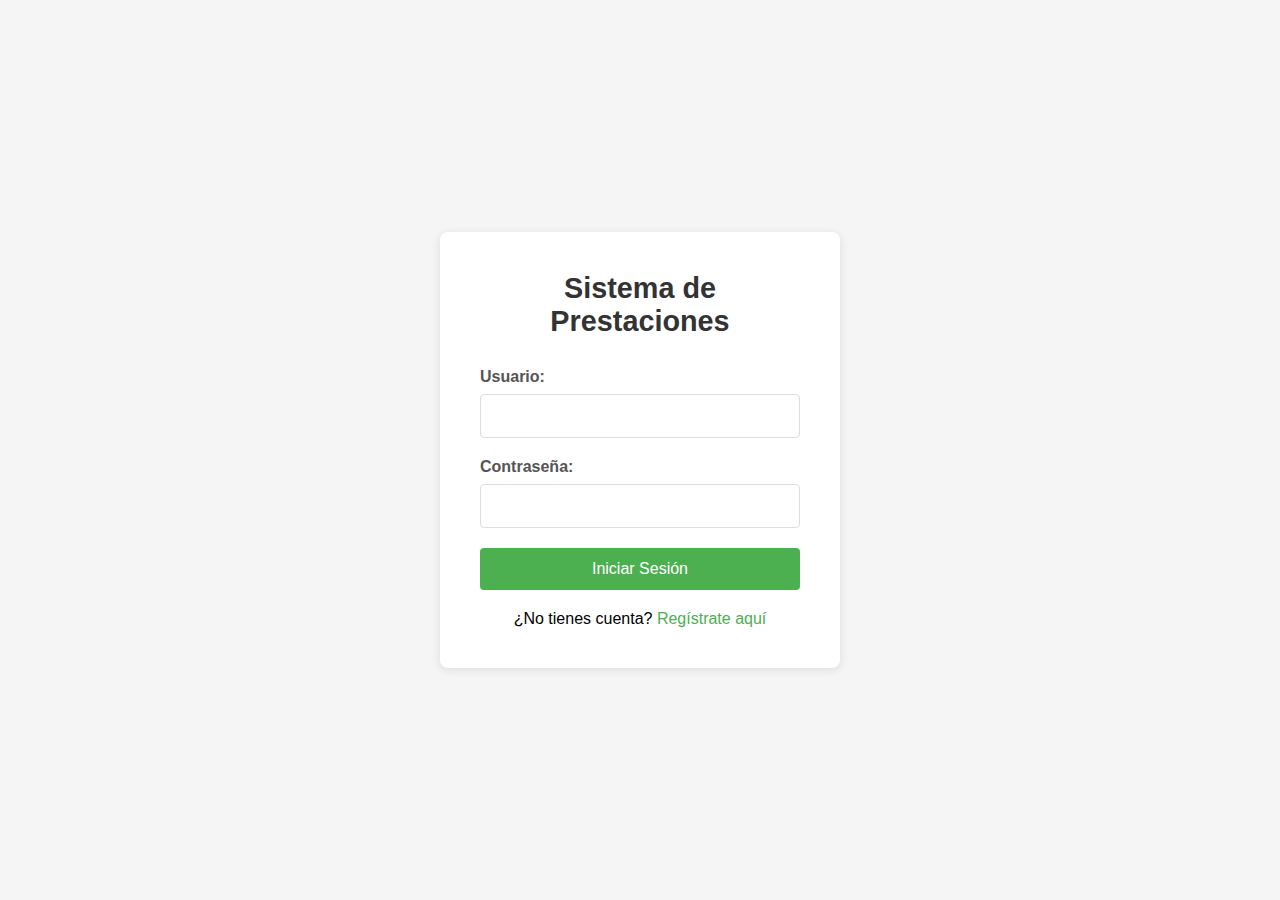
<file: index.html>
<!DOCTYPE html>
<html lang="es">
<head>
    <meta charset="UTF-8">
    <meta name="viewport" content="width=device-width, initial-scale=1.0">
    <title>Sistema de Prestaciones - Login</title>
    <link rel="stylesheet" href="css/login.css">
</head>
<body>
    <div class="login-container">
        <div class="login-form">
            <h1>Sistema de Prestaciones</h1>
            <form id="loginForm">
                <div class="form-group">
                    <label for="username">Usuario:</label>
                    <input type="text" id="username" name="username" required>
                </div>
                <div class="form-group">
                    <label for="password">Contraseña:</label>
                    <input type="password" id="password" name="password" required>
                </div>
                <button type="submit" class="btn-login">Iniciar Sesión</button>
                <p class="register-link">¿No tienes cuenta? <a href="html/registro.html">Regístrate aquí</a></p>
            </form>
        </div>
    </div>
    <script src="js/login.js"></script>
</body>
</html>
</file>
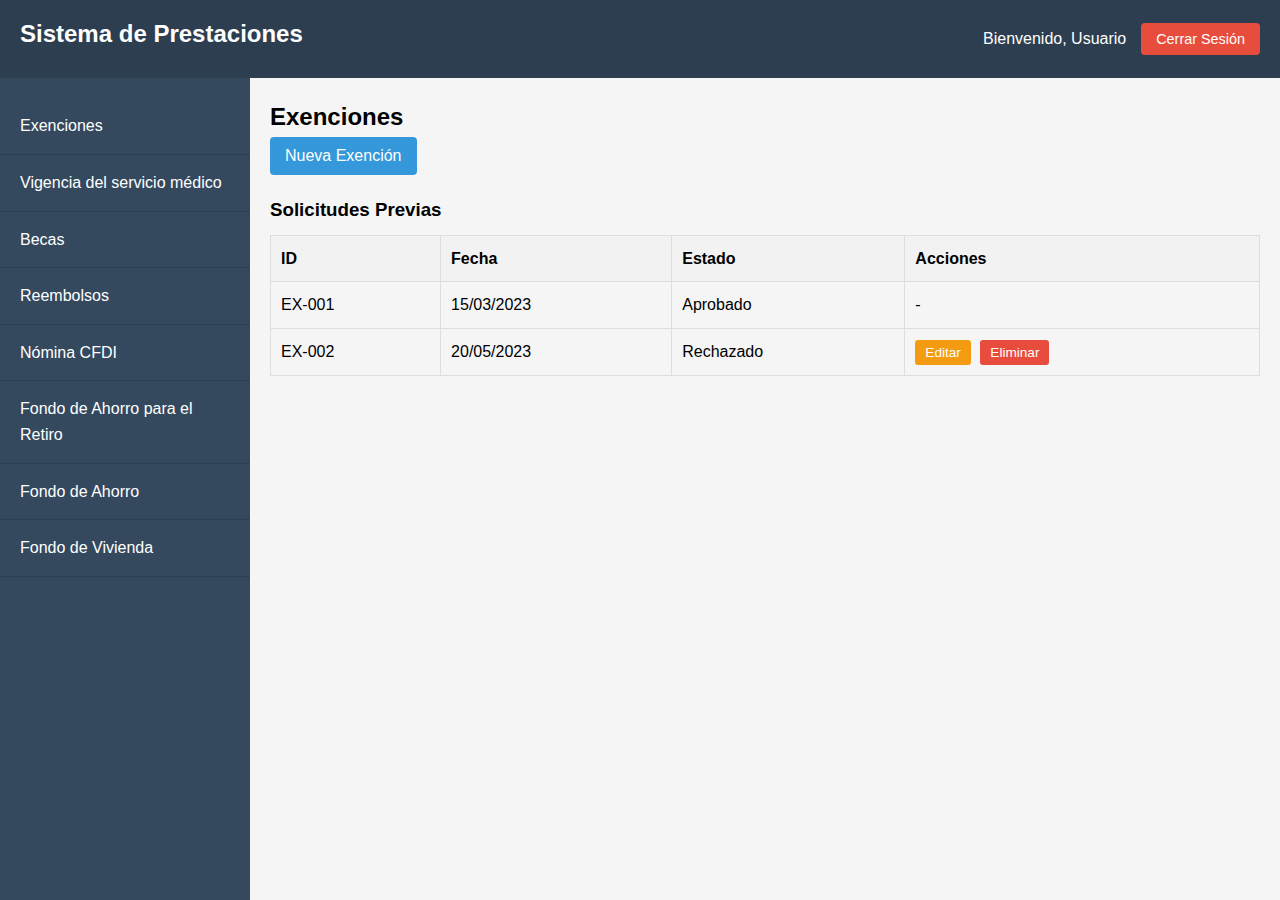
<file: html/dashboard.html>
<!DOCTYPE html>
<html lang="es">

<head>
    <meta charset="UTF-8">
    <meta name="viewport" content="width=device-width, initial-scale=1.0">
    <title>Dashboard - Sistema de Prestaciones</title>
    <link rel="stylesheet" href="../css/style.css">
</head>

<body>
    <div class="dashboard-container">
        <header class="header">
            <button class="menu-toggle" id="menuToggle">☰</button>
            <h1>Sistema de Prestaciones</h1>
            <div class="user-info">
                <span>Bienvenido, Usuario</span>
                <button id="logoutBtn">Cerrar Sesión</button>
            </div>
        </header>

        <div class="overlay" id="overlay"></div>

        <div class="main-content">
            <nav class="sidebar" id="sidebar">
                <ul class="menu">
                    <li><a href="#" data-section="exenciones">Exenciones</a></li>
                    <li><a href="#" data-section="vigencia">Vigencia del servicio médico</a></li>
                    <li><a href="#" data-section="becas">Becas</a></li>
                    <li class="has-submenu">
                        <a href="#" data-section="reembolsos">Reembolsos</a>
                        <ul class="submenu">
                            <li><a href="#" data-section="reembolso-inscripciones">Inscripciones</a></li>
                            <li><a href="#" data-section="reembolso-libros">Libros</a></li>
                            <li><a href="#" data-section="reembolso-tesis">Impresión de tesis</a></li>
                            <li><a href="#" data-section="reembolso-chofer">Licencia de chofer</a></li>
                            <li><a href="#" data-section="reembolso-posgrado">Inscripción de posgrado</a></li>
                            <li><a href="#" data-section="reembolso-beca">Beca Especial</a></li>
                        </ul>
                    </li>
                    <!-- Nueva opción de menú para Nómina CFDI -->
                    <li><a href="#" data-section="nomina-cfdi">Nómina CFDI</a></li>
                    <!-- Nueva opción de menú para Fondo de Ahorro para el retito -->
                    <li><a href="#" data-section="far">Fondo de Ahorro para el Retiro</a></li>
                    <!-- Nueva opción de menú para Fondo de Ahorro -->
                    <li><a href="#" data-section="fondoAhorro">Fondo de Ahorro</a></li>
                    <!-- Nueva opción de menú para Fondo de Vivienda -->
                    <li><a href="#" data-section="fondoVivienda">Fondo de Vivienda</a></li>
                </ul>
            </nav>

            <main class="content">
                <div id="exenciones" class="section active">
                    <h2>Exenciones</h2>
                    <button class="btn-nuevo">Nueva Exención</button>
                    <div class="solicitudes-list">
                        <h3>Solicitudes Previas</h3>
                        <table>
                            <thead>
                                <tr>
                                    <th>ID</th>
                                    <th>Fecha</th>
                                    <th>Estado</th>
                                    <th>Acciones</th>
                                </tr>
                            </thead>
                            <tbody>
                                <tr>
                                    <td>EX-001</td>
                                    <td>15/03/2023</td>
                                    <td>Aprobado</td>
                                    <td>-</td>
                                </tr>
                                <tr>
                                    <td>EX-002</td>
                                    <td>20/05/2023</td>
                                    <td>Rechazado</td>
                                    <td>
                                        <button class="btn-editar">Editar</button>
                                        <button class="btn-eliminar">Eliminar</button>
                                    </td>
                                </tr>
                            </tbody>
                        </table>
                    </div>
                </div>

                <div id="vigencia" class="section">
                    <h2>Vigencia del Servicio Médico</h2>
                    <button class="btn-nuevo">Nueva Solicitud</button>
                    <div class="solicitudes-list">
                        <h3>Solicitudes Previas</h3>
                        <table>
                            <thead>
                                <tr>
                                    <th>ID</th>
                                    <th>Fecha</th>
                                    <th>Estado</th>
                                    <th>Acciones</th>
                                </tr>
                            </thead>
                            <tbody>
                                <tr>
                                    <td>VM-001</td>
                                    <td>10/02/2023</td>
                                    <td>Aprobado</td>
                                    <td>-</td>
                                </tr>
                            </tbody>
                        </table>
                    </div>
                </div>

                <div id="becas" class="section">
                    <h2>Becas</h2>
                    <button class="btn-nuevo">Nueva Solicitud de Beca</button>
                    <div class="solicitudes-list">
                        <h3>Solicitudes Previas</h3>
                        <table>
                            <thead>
                                <tr>
                                    <th>ID</th>
                                    <th>Fecha</th>
                                    <th>Estado</th>
                                    <th>Acciones</th>
                                </tr>
                            </thead>
                            <tbody>
                                <tr>
                                    <td>BE-001</td>
                                    <td>05/01/2023</td>
                                    <td>Rechazado</td>
                                    <td>
                                        <button class="btn-editar">Editar</button>
                                        <button class="btn-eliminar">Eliminar</button>
                                    </td>
                                </tr>
                                <tr>
                                    <td>BE-002</td>
                                    <td>15/08/2023</td>
                                    <td>En revisión</td>
                                    <td>-</td>
                                </tr>
                            </tbody>
                        </table>
                    </div>
                </div>

                <!-- Secciones de reembolsos (similares a las anteriores) -->
                <div id="reembolso-inscripciones" class="section">
                    <h2>Inscripciones</h2>
                    <button class="btn-nuevo">Nuevo Reembolso</button>
                    <div class="solicitudes-list">
                        <h3>Solicitudes Previas</h3>
                        <table>
                            <thead>
                                <tr>
                                    <th>ID</th>
                                    <th>Fecha</th>
                                    <th>Estado</th>
                                    <th>Acciones</th>
                                </tr>
                            </thead>
                            <tbody>
                                <tr>
                                    <td>RI-001</td>
                                    <td>12/04/2023</td>
                                    <td>Aprobado</td>
                                    <td>-</td>
                                </tr>
                            </tbody>
                        </table>
                    </div>
                </div>

                <!-- Resto de secciones de reembolsos (similares) -->
                <!-- Agregar estas secciones adicionales al contenido principal -->
                <div id="reembolso-libros" class="section">
                    <h2>Libros</h2>
                    <button class="btn-nuevo">Nuevo Reembolso</button>
                    <div class="solicitudes-list">
                        <h3>Solicitudes Previas</h3>
                        <table>
                            <thead>
                                <tr>
                                    <th>ID</th>
                                    <th>Fecha</th>
                                    <th>Estado</th>
                                    <th>Acciones</th>
                                </tr>
                            </thead>
                            <tbody>
                                <tr>
                                    <td>RL-001</td>
                                    <td>22/06/2023</td>
                                    <td>En revisión</td>
                                    <td>-</td>
                                </tr>
                            </tbody>
                        </table>
                    </div>
                </div>

                <div id="reembolso-tesis" class="section">
                    <h2>Reembolso de Impresión de Tesis</h2>
                    <button class="btn-nuevo">Nuevo Reembolso</button>
                    <div class="solicitudes-list">
                        <h3>Solicitudes Previas</h3>
                        <table>
                            <thead>
                                <tr>
                                    <th>ID</th>
                                    <th>Fecha</th>
                                    <th>Estado</th>
                                    <th>Acciones</th>
                                </tr>
                            </thead>
                            <tbody>
                                <tr>
                                    <td>RT-001</td>
                                    <td>10/09/2023</td>
                                    <td>Rechazado</td>
                                    <td>
                                        <button class="btn-editar">Editar</button>
                                        <button class="btn-eliminar">Eliminar</button>
                                    </td>
                                </tr>
                            </tbody>
                        </table>
                    </div>
                </div>

                <div id="reembolso-chofer" class="section">
                    <h2>Reembolso de Licencia de Conducir</h2>
                    <button class="btn-nuevo">Nuevo Reembolso</button>
                    <div class="solicitudes-list">
                        <h3>Solicitudes Previas</h3>
                        <table>
                            <thead>
                                <tr>
                                    <th>ID</th>
                                    <th>Fecha</th>
                                    <th>Estado</th>
                                    <th>Acciones</th>
                                </tr>
                            </thead>
                            <tbody>
                                <tr>
                                    <td>RC-001</td>
                                    <td>05/11/2023</td>
                                    <td>Aprobado</td>
                                    <td>-</td>
                                </tr>
                            </tbody>
                        </table>
                    </div>
                </div>

                <div id="reembolso-posgrado" class="section">
                    <h2>Reembolso de Inscripción a Posgrado</h2>
                    <button class="btn-nuevo">Nuevo Reembolso</button>
                    <div class="solicitudes-list">
                        <h3>Solicitudes Previas</h3>
                        <table>
                            <thead>
                                <tr>
                                    <th>ID</th>
                                    <th>Fecha</th>
                                    <th>Estado</th>
                                    <th>Acciones</th>
                                </tr>
                            </thead>
                            <tbody>
                                <tr>
                                    <td>RP-001</td>
                                    <td>15/01/2024</td>
                                    <td>En revisión</td>
                                    <td>-</td>
                                </tr>
                            </tbody>
                        </table>
                    </div>
                </div>

                <div id="reembolso-beca" class="section">
                    <h2>Reembolso de Beca Especial</h2>
                    <button class="btn-nuevo">Nuevo Reembolso</button>
                    <div class="solicitudes-list">
                        <h3>Solicitudes Previas</h3>
                        <table>
                            <thead>
                                <tr>
                                    <th>ID</th>
                                    <th>Fecha</th>
                                    <th>Estado</th>
                                    <th>Acciones</th>
                                </tr>
                            </thead>
                            <tbody>
                                <tr>
                                    <td>RB-001</td>
                                    <td>20/02/2024</td>
                                    <td>Aprobado</td>
                                    <td>-</td>
                                </tr>
                            </tbody>
                        </table>
                    </div>
                </div>

                <!-- Nueva sección para Nómina CFDI -->
                <div id="nomina-cfdi" class="section">
                    <h2>Nómina CFDI</h2>

                    <!-- Formulario de búsqueda -->
                    <div class="search-container">
                        <h3>Búsqueda de Comprobantes</h3>
                        <form id="formBusquedaCFDI" class="search-form">
                            <div class="form-row">
                                <div class="form-group">
                                    <label for="anio">Año:</label>
                                    <select id="anio-cfdi">
                                        <option value="">Seleccione un año</option>
                                        <option value="2024">2024</option>
                                        <option value="2023">2023</option>
                                        <option value="2022">2022</option>
                                        <option value="2021">2021</option>
                                    </select>
                                </div>
                                <div class="form-group">
                                    <label for="quincena">Número de quincena:</label>
                                    <select id="quincena">
                                        <option value="">Seleccione quincena</option>
                                        <option value="1">1</option>
                                        <option value="2">2</option>
                                        <option value="3">3</option>
                                        <option value="4">4</option>
                                        <option value="5">5</option>
                                        <option value="6">6</option>
                                        <option value="7">7</option>
                                        <option value="8">8</option>
                                        <option value="9">9</option>
                                        <option value="10">10</option>
                                        <option value="11">11</option>
                                        <option value="12">12</option>
                                        <option value="13">13</option>
                                        <option value="14">14</option>
                                        <option value="15">15</option>
                                        <option value="16">16</option>
                                        <option value="17">17</option>
                                        <option value="18">18</option>
                                        <option value="19">19</option>
                                        <option value="20">20</option>
                                        <option value="21">21</option>
                                        <option value="22">22</option>
                                        <option value="23">23</option>
                                        <option value="24">24</option>
                                    </select>
                                </div>
                                <div class="form-group">
                                    <label for="fechaInicio">Fecha inicial:</label>
                                    <input type="date" id="fechaInicio">
                                </div>
                                <div class="form-group">
                                    <label for="fechaFin">Fecha final:</label>
                                    <input type="date" id="fechaFin">
                                </div>
                            </div>
                            <button type="submit" class="btn-submit">Buscar</button>
                            <button type="button" id="btnLimpiar" class="btn-cancel">Limpiar</button>
                        </form>
                    </div>

                    <!-- Tabla de resultados CFDI-->
                    <div class="cfdi-list">
                        <h3>Comprobantes Fiscales Digitales</h3>
                        <div class="table-container">
                            <table id="tablaCFDI">
                                <thead>
                                    <tr>
                                        <th>Folio CFDI</th>
                                        <th>Fecha de Pago</th>
                                        <th>Neto a Pagar</th>
                                        <th>Descargas</th>
                                    </tr>
                                </thead>
                                <tbody>
                                    <tr>
                                        <td>CFDI-2024-001</td>
                                        <td>15/01/2024</td>
                                        <td>$12,450.00</td>
                                        <td class="acciones">
                                            <button class="btn-download pdf" data-file="cfdi-2024-001.pdf"
                                                title="Descargar PDF">📄 PDF</button>
                                            <button class="btn-download xml" data-file="cfdi-2024-001.xml"
                                                title="Descargar XML">📋 XML</button>
                                        </td>
                                    </tr>
                                    <tr>
                                        <td>CFDI-2024-002</td>
                                        <td>30/01/2024</td>
                                        <td>$12,450.00</td>
                                        <td class="acciones">
                                            <button class="btn-download pdf" data-file="cfdi-2024-002.pdf"
                                                title="Descargar PDF">📄 PDF</button>
                                            <button class="btn-download xml" data-file="cfdi-2024-002.xml"
                                                title="Descargar XML">📋 XML</button>
                                        </td>
                                    </tr>
                                    <tr>
                                        <td>CFDI-2024-003</td>
                                        <td>15/02/2024</td>
                                        <td>$13,200.00</td>
                                        <td class="acciones">
                                            <button class="btn-download pdf" data-file="cfdi-2024-003.pdf"
                                                title="Descargar PDF">📄 PDF</button>
                                            <button class="btn-download xml" data-file="cfdi-2024-003.xml"
                                                title="Descargar XML">📋 XML</button>
                                        </td>
                                    </tr>
                                    <tr>
                                        <td>CFDI-2023-024</td>
                                        <td>15/12/2023</td>
                                        <td>$11,800.00</td>
                                        <td class="acciones">
                                            <button class="btn-download pdf" data-file="cfdi-2023-024.pdf"
                                                title="Descargar PDF">📄 PDF</button>
                                            <button class="btn-download xml" data-file="cfdi-2023-024.xml"
                                                title="Descargar XML">📋 XML</button>
                                        </td>
                                    </tr>
                                </tbody>
                            </table>
                        </div>
                    </div>
                </div>

                <!-- Nueva sección para fondo de ahorro para el retiro -->
                <div id="far" class="section">
                    <h2>Fondo de Ahorro para el Retiro</h2>

                    <!-- Formulario de búsqueda -->
                    <div class="search-container">
                        <h3>Búsqueda de Comprobantes</h3>
                        <form id="formBusquedaFAR" class="search-form">
                            <div class="form-row">
                                <div class="form-group">
                                    <label for="anio">Año:</label>
                                    <select id="anio-far">
                                        <option value="">Seleccione un año</option>
                                        <option value="2024">2024</option>
                                        <option value="2023">2023</option>
                                        <option value="2022">2022</option>
                                        <option value="2021">2021</option>
                                    </select>
                                </div>
                            </div>
                            <button type="submit" class="btn-submit">Buscar</button>
                        </form>
                    </div>

                    <!-- Tabla de resultados CFDI-->
                    <div class="far-list">
                        <h3>Comprobantes Fiscales Digitales</h3>
                        <div class="table-container">
                            <table id="tablaFAR">
                                <thead>
                                    <tr>
                                        <th>Folio</th>
                                        <th>Fecha</th>
                                        <th>Neto</th>
                                        <th>Descargas</th>
                                    </tr>
                                </thead>
                                <tbody>
                                    <tr>
                                        <td>FAR-2024-001</td>
                                        <td>15/01/2024</td>
                                        <td>$12,450.00</td>
                                        <td class="acciones">
                                            <button class="btn-download pdf" data-file="far-2024-001.pdf"
                                                title="Descargar PDF">📄 PDF</button>
                                        </td>
                                    </tr>
                                    <tr>
                                        <td>FAR-2024-002</td>
                                        <td>15/06/2024</td>
                                        <td>$12,450.00</td>
                                        <td class="acciones">
                                            <button class="btn-download pdf" data-file="far-2024-002.pdf"
                                                title="Descargar PDF">📄 PDF</button>
                                        </td>
                                    </tr>
                                </tbody>
                            </table>
                        </div>
                    </div>
                </div>

                <!-- Nueva sección para fondo de ahorro -->
                <div id="fondoAhorro" class="section">
                    <h2>Fondo de Ahorro</h2>

                    <!-- Formulario de búsqueda -->
                    <div class="search-container">
                        <h3>Búsqueda de Comprobantes</h3>
                        <form id="formBusquedaFondoAhorro" class="search-form">
                            <div class="form-row">
                                <div class="form-group">
                                    <label for="anio">Año:</label>
                                    <select id="anio-fondoAhorro">
                                        <option value="">Seleccione un año</option>
                                        <option value="2024">2024</option>
                                        <option value="2023">2023</option>
                                        <option value="2022">2022</option>
                                        <option value="2021">2021</option>
                                    </select>
                                </div>
                            </div>
                            <button type="submit" class="btn-submit">Buscar</button>
                        </form>
                    </div>

                    <!-- Tabla de resultados CFDI-->
                    <div class="fondoAhorro-list">
                        <h3>Comprobantes Fiscales Digitales</h3>
                        <div class="table-container">
                            <table id="tablaFondoAhorro">
                                <thead>
                                    <tr>
                                        <th>Folio</th>
                                        <th>Fecha</th>
                                        <th>Neto</th>
                                        <th>Descargas</th>
                                    </tr>
                                </thead>
                                <tbody>
                                    <tr>
                                        <td>Ahorro-2024-001</td>
                                        <td>15/01/2024</td>
                                        <td>$12,450.00</td>
                                        <td class="acciones">
                                            <button class="btn-download pdf" data-file="ahorro-2024-001.pdf"
                                                title="Descargar PDF">📄 PDF</button>
                                        </td>
                                    </tr>
                                    <tr>
                                        <td>Ahorro-2024-002</td>
                                        <td>15/06/2024</td>
                                        <td>$12,450.00</td>
                                        <td class="acciones">
                                            <button class="btn-download pdf" data-file="ahorro-2024-002.pdf"
                                                title="Descargar PDF">📄 PDF</button>
                                        </td>
                                    </tr>
                                </tbody>
                            </table>
                        </div>
                    </div>
                </div>


                <!-- Nueva sección para fondo de vivienda -->
                <div id="fondoVivienda" class="section">
                    <h2>Fondo de Vivienda</h2>

                    <!-- Formulario de búsqueda -->
                    <div class="search-container">
                        <h3>Búsqueda de Comprobantes</h3>
                        <form id="formBusquedaFondoVivienda" class="search-form">
                            <div class="form-row">
                                <div class="form-group">
                                    <label for="anio">Año:</label>
                                    <select id="anio-vivienda">
                                        <option value="">Seleccione un año</option>
                                        <option value="2024">2024</option>
                                        <option value="2023">2023</option>
                                        <option value="2022">2022</option>
                                        <option value="2021">2021</option>
                                    </select>
                                </div>
                            </div>
                            <button type="submit" class="btn-submit">Buscar</button>
                        </form>
                    </div>

                    <!-- Tabla de resultados CFDI-->
                    <div class="fondoVivienda-list">
                        <h3>Comprobantes Fiscales Digitales</h3>
                        <div class="table-container">
                            <table id="tablaFondoVivienda">
                                <thead>
                                    <tr>
                                        <th>Folio</th>
                                        <th>Fecha</th>
                                        <th>Neto</th>
                                        <th>Descargas</th>
                                    </tr>
                                </thead>
                                <tbody>
                                    <tr>
                                        <td>FV-2024-001</td>
                                        <td>15/01/2024</td>
                                        <td>$12,450.00</td>
                                        <td class="acciones">
                                            <button class="btn-download pdf" data-file="fv-2024-001.pdf"
                                                title="Descargar PDF">📄 PDF</button>
                                        </td>
                                    </tr>
                                    <tr>
                                        <td>FV-2024-002</td>
                                        <td>15/06/2024</td>
                                        <td>$12,450.00</td>
                                        <td class="acciones">
                                            <button class="btn-download pdf" data-file="fv-2024-002.pdf"
                                                title="Descargar PDF">📄 PDF</button>
                                        </td>
                                    </tr>
                                </tbody>
                            </table>
                        </div>
                    </div>
                </div>

            </main>
        </div>
    </div>

    <!-- Modal para nueva solicitud -->
    <div id="modalNuevaSolicitud" class="modal">
        <div class="modal-content">
            <span class="close">&times;</span>
            <div id="modalBody">
                <!-- Contenido dinámico según la sección -->
            </div>
        </div>
    </div>

    <script src="../js/dashboard.js"></script>
</body>

</html>
</file>
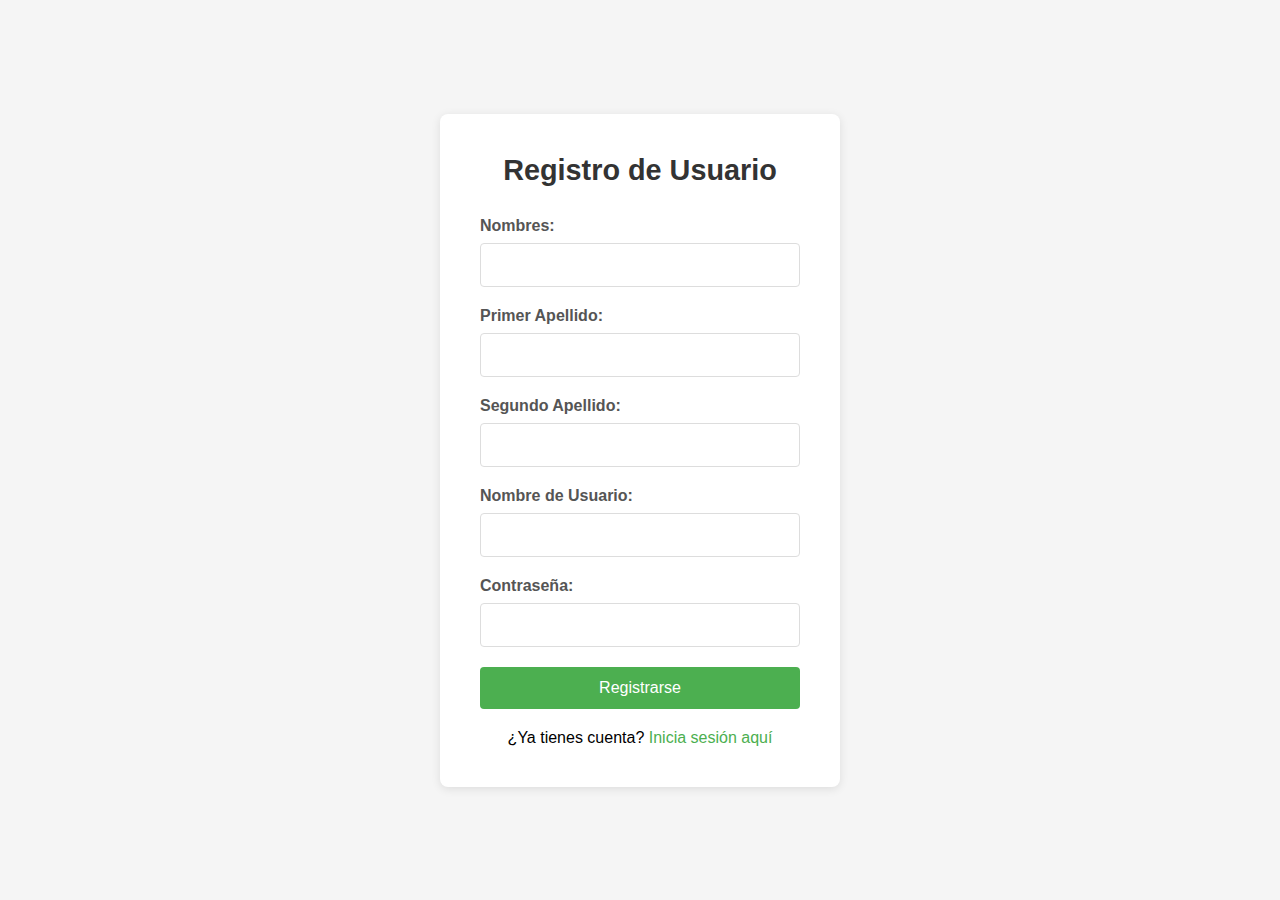
<file: html/registro.html>
<!DOCTYPE html>
<html lang="es">
<head>
    <meta charset="UTF-8">
    <meta name="viewport" content="width=device-width, initial-scale=1.0">
    <title>Registro - Sistema de Prestaciones</title>
    <link rel="stylesheet" href="../css/login.css">
</head>
<body>
    <div class="login-container">
        <div class="login-form">
            <h1>Registro de Usuario</h1>
            <form id="registerForm">
                <div class="form-group">
                    <label for="nombres">Nombres:</label>
                    <input type="text" id="nombres" name="nombres" required>
                </div>
                <div class="form-group">
                    <label for="apellido1">Primer Apellido:</label>
                    <input type="text" id="apellido1" name="apellido1" required>
                </div>
                <div class="form-group">
                    <label for="apellido2">Segundo Apellido:</label>
                    <input type="text" id="apellido2" name="apellido2">
                </div>
                <div class="form-group">
                    <label for="new-username">Nombre de Usuario:</label>
                    <input type="text" id="new-username" name="new-username" required>
                </div>
                <div class="form-group">
                    <label for="new-password">Contraseña:</label>
                    <input type="password" id="new-password" name="new-password" required>
                </div>
                <button type="submit" class="btn-login">Registrarse</button>
                <p class="register-link">¿Ya tienes cuenta? <a href="../index.html">Inicia sesión aquí</a></p>
            </form>
        </div>
    </div>
    <script src="../js/login.js"></script>
</body>
</html>
</file>
<file: css/login.css>
* {
    margin: 0;
    padding: 0;
    box-sizing: border-box;
}

body {
    font-family: 'Arial', sans-serif;
    background-color: #f5f5f5;
    display: flex;
    justify-content: center;
    align-items: center;
    min-height: 100vh;
    padding: 20px;
}

.login-container {
    background-color: white;
    border-radius: 8px;
    box-shadow: 0 2px 10px rgba(0, 0, 0, 0.1);
    padding: 40px;
    width: 100%;
    max-width: 400px;
}

.login-form h1 {
    text-align: center;
    margin-bottom: 30px;
    color: #333;
    font-size: 1.8rem;
}

.form-group {
    margin-bottom: 20px;
}

.form-group label {
    display: block;
    margin-bottom: 8px;
    font-weight: bold;
    color: #555;
}

.form-group input {
    width: 100%;
    padding: 12px;
    border: 1px solid #ddd;
    border-radius: 4px;
    font-size: 16px;
}

.btn-login {
    width: 100%;
    padding: 12px;
    background-color: #4CAF50;
    color: white;
    border: none;
    border-radius: 4px;
    font-size: 16px;
    cursor: pointer;
    transition: background-color 0.3s;
}

.btn-login:hover {
    background-color: #45a049;
}

.register-link {
    text-align: center;
    margin-top: 20px;
}

.register-link a {
    color: #4CAF50;
    text-decoration: none;
}

.register-link a:hover {
    text-decoration: underline;
}

/* Responsive para login */
@media (max-width: 480px) {
    .login-container {
        padding: 20px;
    }
    
    .login-form h1 {
        font-size: 1.5rem;
        margin-bottom: 20px;
    }
    
    .form-group input {
        padding: 10px;
    }
    
    .btn-login {
        padding: 10px;
    }
}
</file>
<file: css/style.css>
* {
    margin: 0;
    padding: 0;
    box-sizing: border-box;
}

body {
    font-family: 'Arial', sans-serif;
    background-color: #f5f5f5;
    line-height: 1.6;
}

.dashboard-container {
    display: flex;
    flex-direction: column;
    min-height: 100vh;
}

.header {
    background-color: #2c3e50;
    color: white;
    padding: 15px 20px;
    display: flex;
    justify-content: space-between;
    align-items: center;
    flex-wrap: wrap;
}

.header h1 {
    font-size: 1.5rem;
    margin-bottom: 10px;
}

.user-info {
    display: flex;
    align-items: center;
    gap: 15px;
    flex-wrap: wrap;
}

#logoutBtn {
    background-color: #e74c3c;
    color: white;
    border: none;
    padding: 8px 15px;
    border-radius: 4px;
    cursor: pointer;
    font-size: 0.9rem;
}

.main-content {
    display: flex;
    flex: 1;
    overflow: hidden;
}

.sidebar {
    width: 250px;
    background-color: #34495e;
    color: white;
    padding: 20px 0;
    transition: transform 0.3s ease;
}

.menu {
    list-style: none;
}

.menu li {
    border-bottom: 1px solid #2c3e50;
}

.menu li a {
    display: block;
    padding: 15px 20px;
    color: white;
    text-decoration: none;
    transition: background-color 0.3s;
}

.menu li a:hover {
    background-color: #2c3e50;
}

.has-submenu {
    position: relative;
}

.submenu {
    display: none;
    list-style: none;
    background-color: #2c3e50;
}

.has-submenu:hover .submenu {
    display: block;
}

.submenu li a {
    padding-left: 40px;
}

.content {
    flex: 1;
    padding: 20px;
    overflow-y: auto;
}

.section {
    display: none;
}

.section.active {
    display: block;
}

.btn-nuevo {
    background-color: #3498db;
    color: white;
    border: none;
    padding: 10px 15px;
    border-radius: 4px;
    cursor: pointer;
    margin-bottom: 20px;
    font-size: 1rem;
}

.solicitudes-list {
    overflow-x: auto;
}

.solicitudes-list table {
    width: 100%;
    border-collapse: collapse;
    margin-top: 10px;
    min-width: 600px;
}

.solicitudes-list th, .solicitudes-list td {
    border: 1px solid #ddd;
    padding: 10px;
    text-align: left;
}

.solicitudes-list th {
    background-color: #f2f2f2;
}

.btn-editar {
    background-color: #f39c12;
    color: white;
    border: none;
    padding: 5px 10px;
    border-radius: 3px;
    cursor: pointer;
    margin-right: 5px;
    font-size: 0.85rem;
}

.btn-eliminar {
    background-color: #e74c3c;
    color: white;
    border: none;
    padding: 5px 10px;
    border-radius: 3px;
    cursor: pointer;
    font-size: 0.85rem;
}

/* Modal */
.modal {
    display: none;
    position: fixed;
    z-index: 1000;
    left: 0;
    top: 0;
    width: 100%;
    height: 100%;
    background-color: rgba(0,0,0,0.5);
    overflow: auto;
}

.modal-content {
    background-color: white;
    margin: 5% auto;
    padding: 20px;
    border-radius: 8px;
    width: 90%;
    max-width: 600px;
    position: relative;
}

.close {
    position: absolute;
    right: 15px;
    top: 10px;
    font-size: 24px;
    cursor: pointer;
}

/* Formularios dentro del modal */
.modal-form {
    margin-top: 20px;
}

.modal-form .form-group {
    margin-bottom: 15px;
}

.modal-form label {
    display: block;
    margin-bottom: 5px;
    font-weight: bold;
}

.modal-form input, .modal-form select {
    width: 100%;
    padding: 8px;
    border: 1px solid #ddd;
    border-radius: 4px;
    font-size: 1rem;
}

.file-upload {
    margin: 15px 0;
}

.file-upload label {
    display: block;
    margin-bottom: 5px;
}

.btn-submit {
    background-color: #27ae60;
    color: white;
    border: none;
    padding: 10px 15px;
    border-radius: 4px;
    cursor: pointer;
    margin-right: 10px;
    font-size: 1rem;
}

.btn-cancel {
    background-color: #95a5a6;
    color: white;
    border: none;
    padding: 10px 15px;
    border-radius: 4px;
    cursor: pointer;
    font-size: 1rem;
}

/* Botón de menú para móviles */
.menu-toggle {
    display: none;
    background: none;
    border: none;
    color: white;
    font-size: 24px;
    cursor: pointer;
    padding: 5px;
}

/* Estilos responsivos */
@media (max-width: 768px) {
    .header {
        flex-direction: column;
        align-items: flex-start;
    }
    
    .header h1 {
        font-size: 1.3rem;
        margin-bottom: 5px;
    }
    
    .user-info {
        width: 100%;
        justify-content: space-between;
    }
    
    .menu-toggle {
        display: block;
        position: absolute;
        top: 15px;
        right: 20px;
    }
    
    .sidebar {
        position: fixed;
        top: 0;
        left: 0;
        height: 100%;
        width: 250px;
        transform: translateX(-100%);
        z-index: 1000;
        overflow-y: auto;
    }
    
    .sidebar.active {
        transform: translateX(0);
    }
    
    .content {
        padding: 15px;
        width: 100%;
    }
    
    .solicitudes-list table {
        font-size: 0.9rem;
    }
    
    .modal-content {
        margin: 10% auto;
        width: 95%;
        padding: 15px;
    }
    
    .btn-nuevo, .btn-submit, .btn-cancel {
        width: 100%;
        margin-bottom: 10px;
    }
    
    .btn-submit, .btn-cancel {
        margin-right: 0;
    }
}

@media (max-width: 480px) {
    .header {
        padding: 10px 15px;
    }
    
    .header h1 {
        font-size: 1.2rem;
    }
    
    .user-info span {
        font-size: 0.9rem;
    }
    
    #logoutBtn {
        padding: 6px 12px;
        font-size: 0.8rem;
    }
    
    .content {
        padding: 10px;
    }
    
    .section h2 {
        font-size: 1.3rem;
    }
    
    .solicitudes-list h3 {
        font-size: 1.1rem;
    }
    
    .modal-content {
        margin: 5% auto;
        padding: 10px;
    }
    
    .modal-form input, .modal-form select {
        padding: 6px;
    }
}

/* Overlay para móviles cuando el menú está abierto */
.overlay {
    display: none;
    position: fixed;
    top: 0;
    left: 0;
    width: 100%;
    height: 100%;
    background-color: rgba(0,0,0,0.5);
    z-index: 999;
}

.overlay.active {
    display: block;
}
/* Estilos adicionales para formularios largos en modales */
.modal-content {
    max-height: 90vh;
    overflow-y: auto;
}

.modal-form .form-row {
    display: flex;
    gap: 15px;
    flex-wrap: wrap;
}

.modal-form .form-row .form-group {
    flex: 1;
    min-width: 200px;
}

/* Mejorar la apariencia de los campos de fecha en formularios responsivos */
input[type="date"] {
    min-height: 38px;
}

/* Ajustes para formularios con múltiples campos de archivo */
.file-upload {
    border: 1px dashed #ddd;
    padding: 10px;
    border-radius: 4px;
    margin-bottom: 15px;
}

.file-upload label {
    font-weight: bold;
    color: #555;
}

.file-upload input[type="file"] {
    margin-top: 5px;
    width: 100%;
}

/* Ajustes para formularios en pantallas pequeñas */
@media (max-width: 768px) {
    .modal-form .form-row {
        flex-direction: column;
        gap: 10px;
    }
    
    .modal-form .form-row .form-group {
        min-width: 100%;
    }
    
    .file-upload {
        padding: 8px;
    }
}

/* Estilos para la sección de Nómina CFDI */
.search-container {
    background-color: #f9f9f9;
    padding: 20px;
    border-radius: 8px;
    margin-bottom: 20px;
    border: 1px solid #e0e0e0;
}

.search-container h3 {
    margin-bottom: 15px;
    color: #333;
    border-bottom: 1px solid #ddd;
    padding-bottom: 10px;
}

.search-form {
    margin-top: 15px;
}

.form-row {
    display: flex;
    gap: 15px;
    flex-wrap: wrap;
    margin-bottom: 15px;
}

.form-row .form-group {
    flex: 1;
    min-width: 200px;
}

.cfdi-list {
    margin-top: 20px;
}

.cfdi-list h3 {
    margin-bottom: 15px;
    color: #333;
}

.far-list {
    margin-top: 20px;
}

.far-list h3 {
    margin-bottom: 15px;
    color: #333;
}

.fondoAhorro-list {
    margin-top: 20px;
}

.fondoAhorro-list h3 {
    margin-bottom: 15px;
    color: #333;
}

.fondoVivienda-list {
    margin-top: 20px;
}

.fondoVivienda-list h3 {
    margin-bottom: 15px;
    color: #333;
}

.table-container {
    overflow-x: auto;
}

#tablaCFDI {
    width: 100%;
    border-collapse: collapse;
    margin-top: 10px;
    min-width: 600px;
}

#tablaCFDI th, #tablaCFDI td {
    border: 1px solid #ddd;
    padding: 12px;
    text-align: left;
}

#tablaCFDI th {
    background-color: #f2f2f2;
    font-weight: bold;
    color: #333;
}

#tablaCFDI tr:nth-child(even) {
    background-color: #f9f9f9;
}

#tablaCFDI tr:hover {
    background-color: #f0f0f0;
}

#tablaFAR {
    width: 100%;
    border-collapse: collapse;
    margin-top: 10px;
    min-width: 600px;
}

#tablaFAR th, #tablaFAR td {
    border: 1px solid #ddd;
    padding: 12px;
    text-align: left;
}

#tablaFAR th {
    background-color: #f2f2f2;
    font-weight: bold;
    color: #333;
}

#tablaFAR tr:nth-child(even) {
    background-color: #f9f9f9;
}

#tablaFAR tr:hover {
    background-color: #f0f0f0;
}

#tablaFondoAhorro {
    width: 100%;
    border-collapse: collapse;
    margin-top: 10px;
    min-width: 600px;
}

#tablaFondoAhorro th, #tablaFondoAhorro td {
    border: 1px solid #ddd;
    padding: 12px;
    text-align: left;
}

#tablaFondoAhorro th {
    background-color: #f2f2f2;
    font-weight: bold;
    color: #333;
}

#tablaFondoAhorro tr:nth-child(even) {
    background-color: #f9f9f9;
}

#tablaFondoAhorro tr:hover {
    background-color: #f0f0f0;
}

#tablaFondoVivienda {
    width: 100%;
    border-collapse: collapse;
    margin-top: 10px;
    min-width: 600px;
}

#tablaFondoVivienda th, #tablaFondoVivienda td {
    border: 1px solid #ddd;
    padding: 12px;
    text-align: left;
}

#tablaFondoVivienda th {
    background-color: #f2f2f2;
    font-weight: bold;
    color: #333;
}

#tablaFondoVivienda tr:nth-child(even) {
    background-color: #f9f9f9;
}

#tablaFondoVivienda tr:hover {
    background-color: #f0f0f0;
}

.acciones {
    display: flex;
    gap: 10px;
    justify-content: center;
}

.btn-download {
    border: none;
    padding: 8px 12px;
    border-radius: 4px;
    cursor: pointer;
    font-size: 0.9rem;
    display: flex;
    align-items: center;
    gap: 5px;
    transition: background-color 0.3s;
}

.btn-download.pdf {
    background-color: #e74c3c;
    color: white;
}

.btn-download.pdf:hover {
    background-color: #c0392b;
}

.btn-download.xml {
    background-color: #3498db;
    color: white;
}

.btn-download.xml:hover {
    background-color: #2980b9;
}

/* Estilos para mensajes de estado */
.no-results {
    text-align: center;
    padding: 20px;
    color: #7f8c8d;
    font-style: italic;
}

/* Estilos responsivos para la sección CFDI, FAR y caja de ahorro */
@media (max-width: 768px) {
    .search-container {
        padding: 15px;
    }
    
    .form-row {
        flex-direction: column;
        gap: 10px;
    }
    
    .form-row .form-group {
        min-width: 100%;
    }
    
    .acciones {
        flex-direction: column;
        gap: 5px;
    }
    
    .btn-download {
        width: 100%;
        justify-content: center;
    }
    
    #tablaCFDI {
        font-size: 0.9rem;
    }

    #tablaCFDI th, #tablaCFDI td {
        padding: 8px;
    }

    #tablaFAR {
        font-size: 0.9rem;
    }

    #tablaFAR th, #tablaFAR td {
        padding: 8px;
    }

    #tablaFondoAhorro {
        font-size: 0.9rem;
    }

    #tablaFondoAhorro th, #tablaFondoAhorro td {
        padding: 8px;
    }

    #tablaFondoVivienda {
        font-size: 0.9rem;
    }

    #tablaFondoVivienda th, #tablaFondoVivienda td {
        padding: 8px;
    }


@media (max-width: 480px) {
    .search-container {
        padding: 10px;
    }
    
    #tablaCFDI {
        font-size: 0.8rem;
    }
    
    #tablaCFDI th, #tablaCFDI td {
        padding: 6px;
    }

    #tablaFAR {
        font-size: 0.8rem;
    }

    #tablaFAR th, #tablaFAR td {
        padding: 6px;
    }

    #tablaFondoAhorro {
        font-size: 0.8rem;
    }

    #tablaFondoAhorro th, #tablaFondoAhorro td {
        padding: 6px;
    }

    #tablaFondoVivienda {
        font-size: 0.8rem;
    }

    #tablaFondoVivienda th, #tablaFondoVivienda td {
        padding: 6px;   
    }

    .btn-download {
        padding: 6px 8px;
        font-size: 0.8rem;
    }
}
</file>
